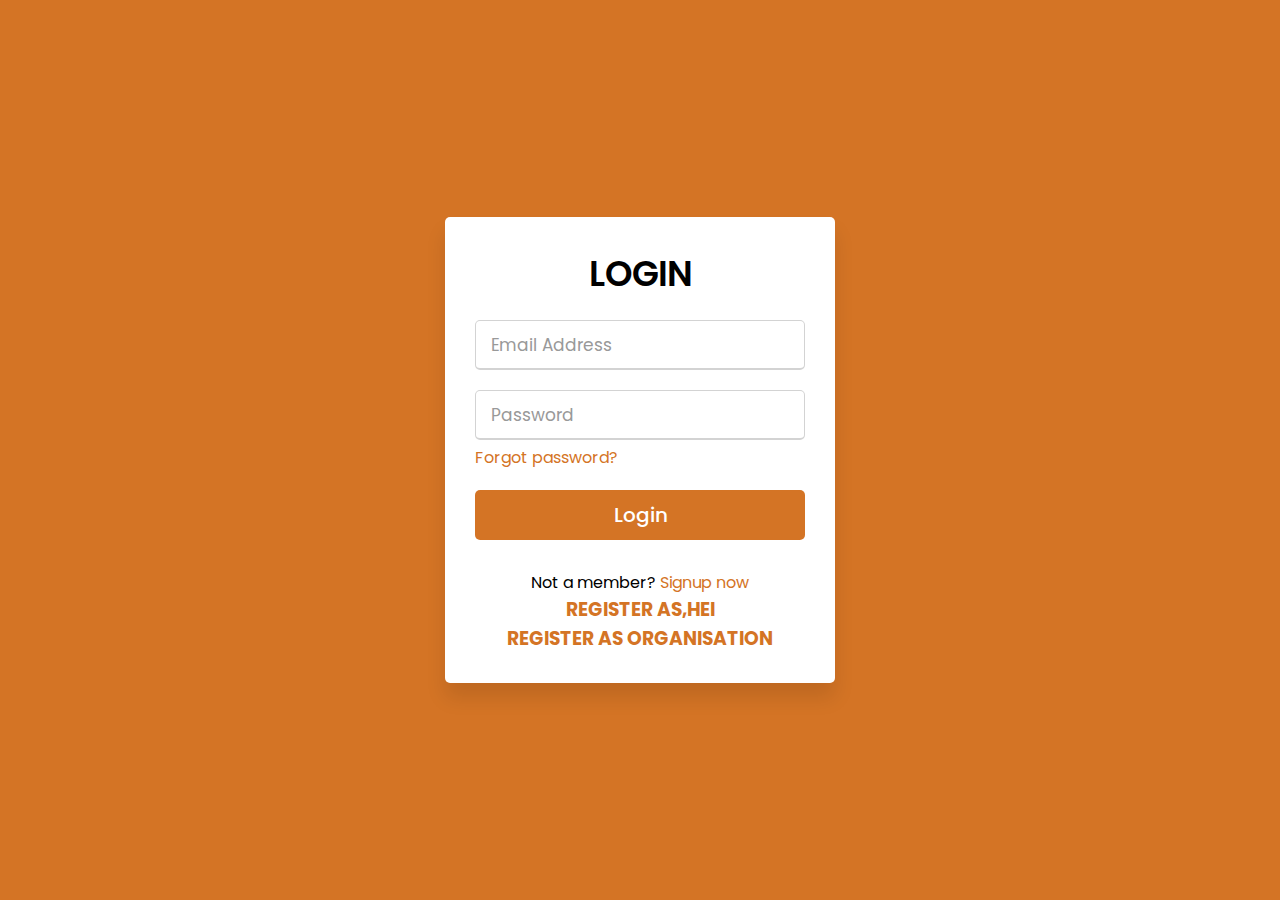
<file: sih2k22/index.html>
<!DOCTYPE html>
<html lang="en" dir="ltr">

<head>
    <meta charset="utf-8">
    <title>LOGIN & REGISTRATION</title>
    <link rel="stylesheet" href="index.css">
    <meta name="viewport" content="width=device-width, initial-scale=1.0">
</head>

<body>
    <div class="wrapper">
        <div class="title-text">
            <div class="title login">
                LOGIN
            </div>
        </div>
        <div class="form-container">
            <div class="form-inner">
                <form action="#" class="login">
                    <div class="field">
                        <input type="text" placeholder="Email Address" required>
                    </div>
                    <div class="field">
                        <input type="password" placeholder="Password" required>
                    </div>
                    <div class="pass-link">
                        <a href="#">Forgot password?</a>
                    </div>
                    <div class="field btn">
                        <div class="btn-layer"></div>
                        <input type="submit" href="HEI.html" value="Login">
                    </div>
                    <div class="signup-link">
                        Not a member? <a href="">Signup now</a><br>
                        <a href="regiterHIE.html">
                            <h3>REGISTER AS,HEI</h3>
                        </a>
                        <a href="registerORG.html">
                            <h3>REGISTER AS ORGANISATION</h3>
                        </a>
                    </div>
            </div>
        </div>
    </div>
    <script>
        const loginText = document.querySelector(".title-text .login");
        const loginForm = document.querySelector("form.login");
        const loginBtn = document.querySelector("regiterHIE.html");
        const loginText = document.querySelector(".title-text .login");
    </script>
</body>

</html>
</file>
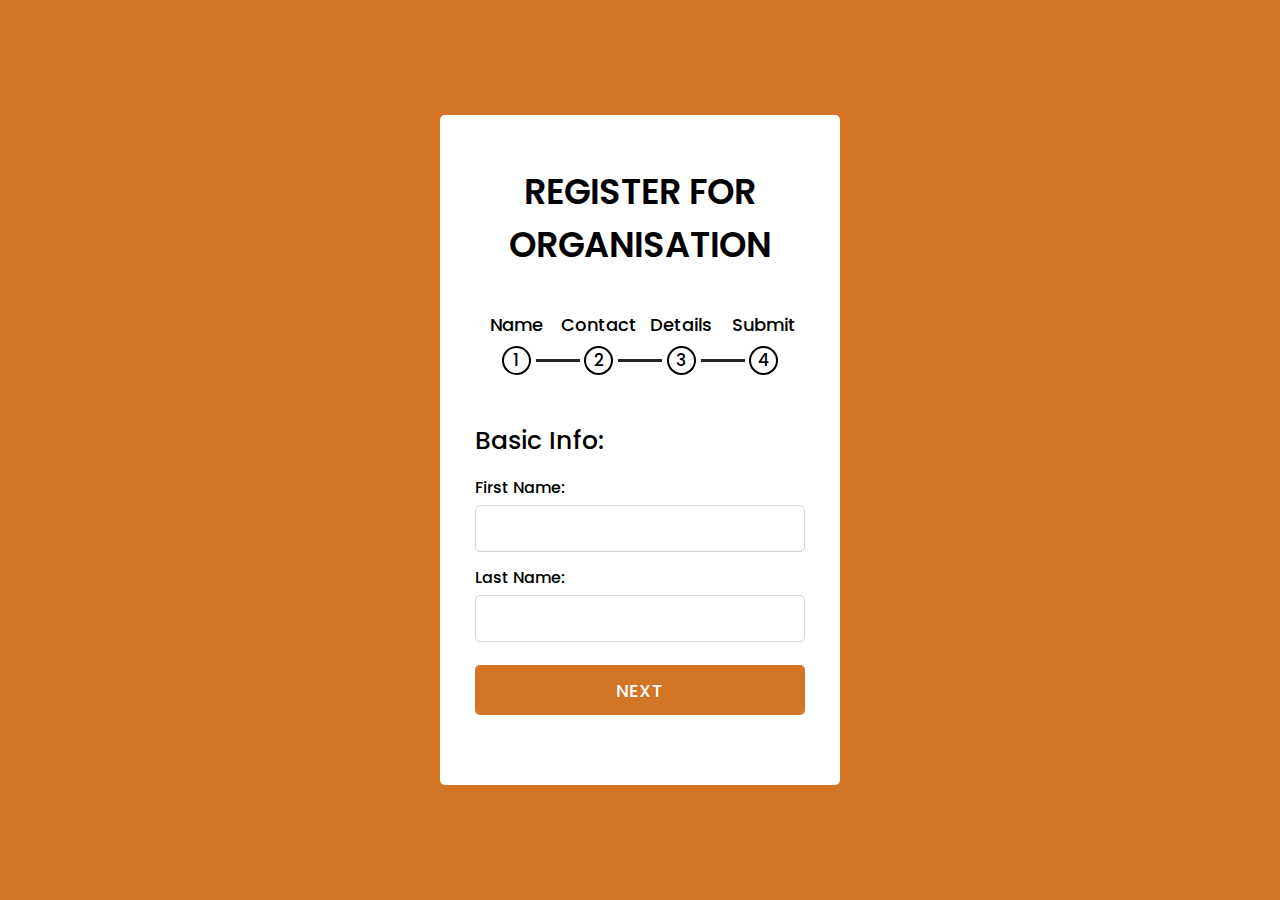
<file: sih2k22/registerORG.html>
<!DOCTYPE html>
<html lang="en" dir="ltr">

<head>
    <meta charset="utf-8">
    <title>FUNDER</title>
    <link rel="stylesheet" href="registerHEI.css">
    <link rel="stylesheet" href="https://cdnjs.cloudflare.com/ajax/libs/font-awesome/5.15.3/css/all.min.css" />
</head>

<body>
    <div class="container">
        <header>REGISTER FOR ORGANISATION</header>
        <div class="progress-bar">
            <div class="step">
                <p>
                    Name
                </p>
                <div class="bullet">
                    <span>1</span>
                </div>
                <div class="check fas fa-check"></div>
            </div>
            <div class="step">
                <p>
                    Contact
                </p>
                <div class="bullet">
                    <span>2</span>
                </div>
                <div class="check fas fa-check"></div>
            </div>
            <div class="step">
                <p>
                    Details
                </p>
                <div class="bullet">
                    <span>3</span>
                </div>
                <div class="check fas fa-check"></div>
            </div>
            <div class="step">
                <p>
                    Submit
                </p>
                <div class="bullet">
                    <span>4</span>
                </div>
                <div class="check fas fa-check"></div>
            </div>
        </div>
        <div class="form-outer">
            <form action="#">
                <div class="page slide-page">
                    <div class="title">
                        Basic Info:
                    </div>
                    <div class="field">
                        <div class="label">
                            First Name:
                        </div>
                        <input type="text">
                    </div>
                    <div class="field">
                        <div class="label">
                            Last Name:
                        </div>
                        <input type="text">
                    </div>
                    <div class="field">
                        <button class="firstNext next">Next</button>
                    </div>
                </div>
                <div class="page">
                    <div class="title">
                        Contact Info:
                    </div>
                    <div class="field">
                        <div class="label">
                            Organisation Email Address:
                        </div>
                        <input type="text">
                    </div>
                    <div class="field">
                        <div class="label">
                            Organisation Phone Number:
                        </div>
                        <input type="Number">
                    </div>
                    <div class="field btns">
                        <button class="prev-1 prev">Previous</button>
                        <button class="next-1 next">Next</button>
                    </div>
                </div>
                <div class="page">
                    <div class="title">
                        Employer id:
                    </div>
                    <div class="field">
                        <div class="label">
                            Role:
                        </div>
                        <input type="text">
                    </div>
                    <div class="field">
                        <div class="label">
                            Gender:
                        </div>
                        <select>
                        <option>Male</option>
                        <option>Female</option>
                        <option>Other</option>
                     </select>
                    </div>
                    <div class="field btns">
                        <button class="prev-2 prev">Previous</button>
                        <button class="next-2 next">Next</button>
                    </div>
                </div>
                <div class="page">
                    <div class="title">
                        Login Details:
                    </div>
                    <div class="field">
                        <div class="label">
                            Username:
                        </div>
                        <input type="text">
                    </div>
                    <div class="field">
                        <div class="label">
                            Password:
                        </div>
                        <input type="password">
                    </div>
                    <div class="field btns">
                        <button class="prev-3 prev">Previous</button>
                        <button class="submit">Submit</button>
                    </div>
                </div>
            </form>
        </div>
    </div>
    <script src="registerHEI.js"></script>
</body>

</html>
</file>
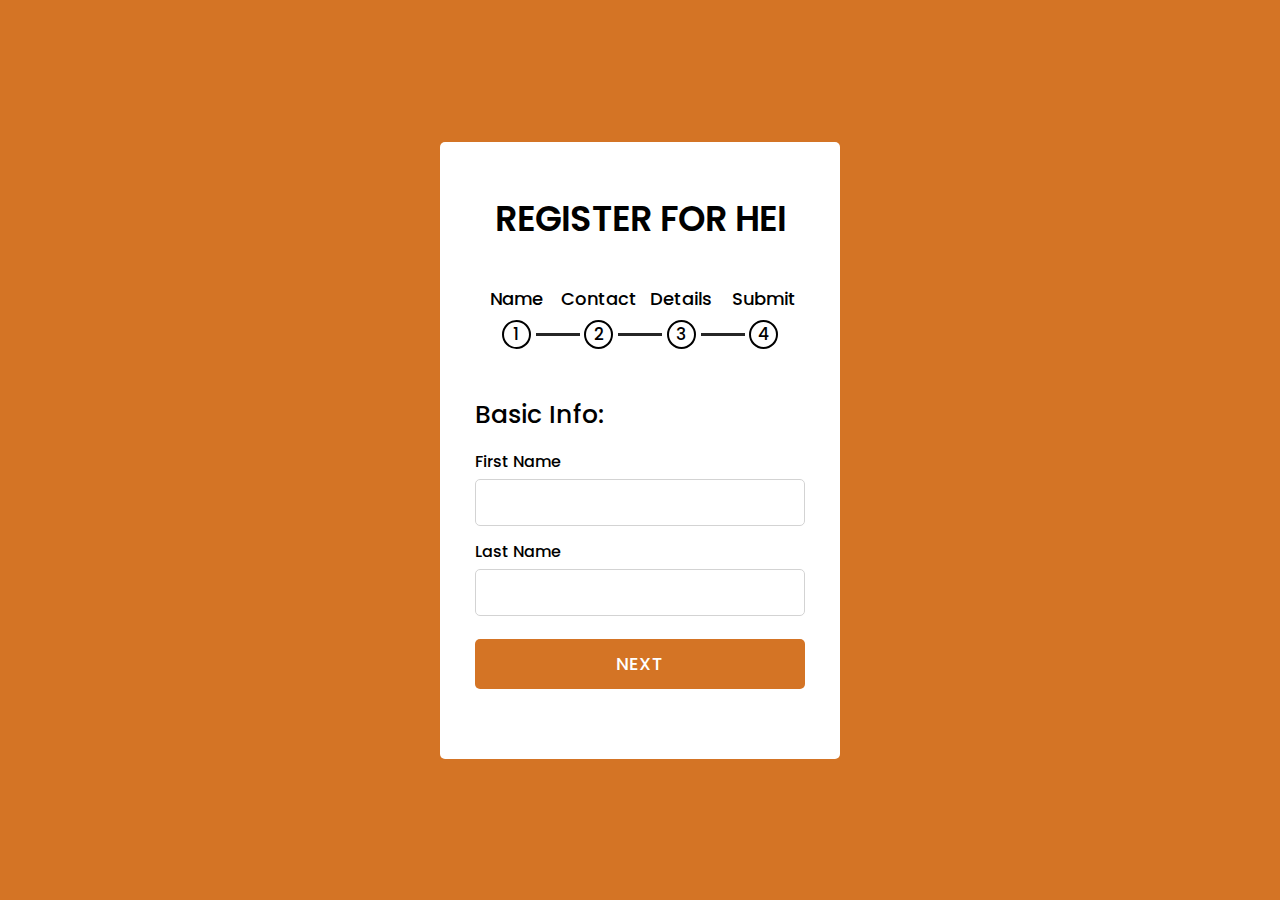
<file: sih2k22/regiterHIE.html>
<!DOCTYPE html>
<html lang="en" dir="ltr">

<head>
    <meta charset="utf-8">
    <title>FUNDER</title>
    <link rel="stylesheet" href="registerHEI.css">
    <link rel="stylesheet" href="https://cdnjs.cloudflare.com/ajax/libs/font-awesome/5.15.3/css/all.min.css" />
</head>

<body>
    <div class="container">
        <header>REGISTER FOR HEI</header>
        <div class="progress-bar">
            <div class="step">
                <p>
                    Name
                </p>
                <div class="bullet">
                    <span>1</span>
                </div>
                <div class="check fas fa-check"></div>
            </div>
            <div class="step">
                <p>
                    Contact
                </p>
                <div class="bullet">
                    <span>2</span>
                </div>
                <div class="check fas fa-check"></div>
            </div>
            <div class="step">
                <p>
                    Details
                </p>
                <div class="bullet">
                    <span>3</span>
                </div>
                <div class="check fas fa-check"></div>
            </div>
            <div class="step">
                <p>
                    Submit
                </p>
                <div class="bullet">
                    <span>4</span>
                </div>
                <div class="check fas fa-check"></div>
            </div>
        </div>
        <div class="form-outer">
            <form action="#">
                <div class="page slide-page">
                    <div class="title">
                        Basic Info:
                    </div>
                    <div class="field">
                        <div class="label">
                            First Name
                        </div>
                        <input type="text">
                    </div>
                    <div class="field">
                        <div class="label">
                            Last Name
                        </div>
                        <input type="text">
                    </div>
                    <div class="field">
                        <button class="firstNext next">Next</button>
                    </div>
                </div>
                <div class="page">
                    <div class="title">
                        Contact Info:
                    </div>
                    <div class="field">
                        <div class="label">
                            Email Address:
                        </div>
                        <input type="text">
                    </div>
                    <div class="field">
                        <div class="label">
                            Phone Number:
                        </div>
                        <input type="Number">
                    </div>
                    <div class="field btns">
                        <button class="prev-1 prev">Previous</button>
                        <button class="next-1 next">Next</button>
                    </div>
                </div>
                <div class="page">
                    <div class="title">
                        Employer id:
                    </div>
                    <div class="field">
                        <div class="label">
                            Role:
                        </div>
                        <input type="text">
                    </div>
                    <div class="field">
                        <div class="label">
                            Gender:
                        </div>
                        <select>
                        <option>Male</option>
                        <option>Female</option>
                        <option>Other</option>
                     </select>
                    </div>
                    <div class="field btns">
                        <button class="prev-2 prev">Previous</button>
                        <button class="next-2 next">Next</button>
                    </div>
                </div>
                <div class="page">
                    <div class="title">
                        Login Details:
                    </div>
                    <div class="field">
                        <div class="label">
                            Username:
                        </div>
                        <input type="text">
                    </div>
                    <div class="field">
                        <div class="label">
                            Password:
                        </div>
                        <input type="password">
                    </div>
                    <div class="field btns">
                        <button class="prev-3 prev">Previous</button>
                        <button class="submit">Submit</button>
                    </div>
                </div>
            </form>
        </div>
    </div>
    <script src="registerHEI.js"></script>
</body>

</html>
</file>
<file: sih2k22/index.css>
@import url('https://fonts.googleapis.com/css?family=Poppins:400,500,600,700&display=swap');
* {
    margin: 0;
    padding: 0;
    box-sizing: border-box;
    font-family: 'Poppins', sans-serif;
}

html,
body {
    display: grid;
    height: 100%;
    width: 100%;
    place-items: center;
    background: -webkit-linear-gradient(left, #d47425, #d47425);
}

::selection {
    background: #d47425;
    color: #fff;
}

.wrapper {
    overflow: hidden;
    max-width: 390px;
    background: #fff;
    padding: 30px;
    border-radius: 5px;
    box-shadow: 0px 15px 20px rgba(0, 0, 0, 0.1);
}

.wrapper .title-text {
    display: flex;
    width: 200%;
}

.wrapper .title {
    width: 50%;
    font-size: 35px;
    font-weight: 600;
    text-align: center;
    transition: all 0.6s cubic-bezier(0.68, -0.55, 0.265, 1.55);
}

.wrapper .slide-controls {
    position: relative;
    display: flex;
    height: 50px;
    width: 100%;
    overflow: hidden;
    margin: 30px 0 10px 0;
    justify-content: space-between;
    border: 1px solid lightgrey;
    border-radius: 5px;
}

.slide-controls .slide {
    height: 100%;
    width: 100%;
    color: #fff;
    font-size: 18px;
    font-weight: 500;
    text-align: center;
    line-height: 48px;
    cursor: pointer;
    z-index: 1;
    transition: all 0.6s ease;
}

.slide-controls label.signup {
    color: #000;
}

.slide-controls .slider-tab {
    position: absolute;
    height: 100%;
    width: 50%;
    left: 0;
    z-index: 0;
    border-radius: 5px;
    background: -webkit-linear-gradient(left, #d47425, #d47425);
    transition: all 0.6s cubic-bezier(0.68, -0.55, 0.265, 1.55);
}

input[type="radio"] {
    display: none;
}

#signup:checked~.slider-tab {
    left: 50%;
}

#signup:checked~label.signup {
    color: #fff;
    cursor: default;
    user-select: none;
}

#signup:checked~label.login {
    color: #000;
}

#login:checked~label.signup {
    color: #000;
}

#login:checked~label.login {
    cursor: default;
    user-select: none;
}

.wrapper .form-container {
    width: 100%;
    overflow: hidden;
}

.form-container .form-inner {
    display: flex;
    width: 200%;
}

.form-container .form-inner form {
    width: 50%;
    transition: all 0.6s cubic-bezier(0.68, -0.55, 0.265, 1.55);
}

.form-inner form .field {
    height: 50px;
    width: 100%;
    margin-top: 20px;
}

.form-inner form .field input {
    height: 100%;
    width: 100%;
    outline: none;
    padding-left: 15px;
    border-radius: 5px;
    border: 1px solid lightgrey;
    border-bottom-width: 2px;
    font-size: 17px;
    transition: all 0.3s ease;
}

.form-inner form .field input:focus {
    border-color: #d47425;
    /* box-shadow: inset 0 0 3px #fb6aae; */
}

.form-inner form .field input::placeholder {
    color: #999;
    transition: all 0.3s ease;
}

form .field input:focus::placeholder {
    color: #b3b3b3;
}

.form-inner form .pass-link {
    margin-top: 5px;
}

.form-inner form .signup-link {
    text-align: center;
    margin-top: 30px;
}

.form-inner form .pass-link a,
.form-inner form .signup-link a {
    color: #d47425;
    text-decoration: none;
}

.form-inner form .pass-link a:hover,
.form-inner form .signup-link a:hover {
    text-decoration: underline;
}

form .btn {
    height: 50px;
    width: 100%;
    border-radius: 5px;
    position: relative;
    overflow: hidden;
}

form .btn .btn-layer {
    height: 100%;
    width: 300%;
    position: absolute;
    left: -100%;
    background: -webkit-linear-gradient(right, #d47425, #d47425, #d47425, #d47425);
    border-radius: 5px;
    transition: all 0.4s ease;
    ;
}

form .btn:hover .btn-layer {
    left: 0;
}

form .btn input[type="submit"] {
    height: 100%;
    width: 100%;
    z-index: 1;
    position: relative;
    background: none;
    border: none;
    color: #fff;
    padding-left: 0;
    border-radius: 5px;
    font-size: 20px;
    font-weight: 500;
    cursor: pointer;
}
</file>
<file: sih2k22/registerHEI.css>
@import url('https://fonts.googleapis.com/css?family=Poppins:400,500,600,700&display=swap');
* {
    margin: 0;
    padding: 0;
    outline: none;
    font-family: 'Poppins', sans-serif;
}

body {
    display: flex;
    align-items: center;
    justify-content: center;
    min-height: 100vh;
    overflow: hidden;
    /* background: url("bg.png"), -webkit-linear-gradient(bottom, #0250c5, #d43f8d); */
    background-color: #d47425;
}

::selection {
    color: #fff;
    background: #d47425;
}

.container {
    width: 330px;
    background: #fff;
    text-align: center;
    border-radius: 5px;
    padding: 50px 35px 10px 35px;
}

.container header {
    font-size: 35px;
    font-weight: 600;
    margin: 0 0 30px 0;
}

.container .form-outer {
    width: 100%;
    overflow: hidden;
}

.container .form-outer form {
    display: flex;
    width: 400%;
}

.form-outer form .page {
    width: 25%;
    transition: margin-left 0.3s ease-in-out;
}

.form-outer form .page .title {
    text-align: left;
    font-size: 25px;
    font-weight: 500;
}

.form-outer form .page .field {
    width: 330px;
    height: 45px;
    margin: 45px 0;
    display: flex;
    position: relative;
}

form .page .field .label {
    position: absolute;
    top: -30px;
    font-weight: 500;
}

form .page .field input {
    height: 100%;
    width: 100%;
    border: 1px solid lightgrey;
    border-radius: 5px;
    padding-left: 15px;
    font-size: 18px;
}

form .page .field select {
    width: 100%;
    padding-left: 10px;
    font-size: 17px;
    font-weight: 500;
}

form .page .field button {
    width: 100%;
    height: calc(100% + 5px);
    border: none;
    background: #d47425;
    margin-top: -20px;
    border-radius: 5px;
    color: #fff;
    cursor: pointer;
    font-size: 18px;
    font-weight: 500;
    letter-spacing: 1px;
    text-transform: uppercase;
    transition: 0.5s ease;
}

form .page .field button:hover {
    background: #000;
}

form .page .btns button {
    margin-top: -20px!important;
}

form .page .btns button.prev {
    margin-right: 3px;
    font-size: 17px;
}

form .page .btns button.next {
    margin-left: 3px;
}

.container .progress-bar {
    display: flex;
    margin: 40px 0;
    user-select: none;
}

.container .progress-bar .step {
    text-align: center;
    width: 100%;
    position: relative;
}

.container .progress-bar .step p {
    font-weight: 500;
    font-size: 18px;
    color: #000;
    margin-bottom: 8px;
}

.progress-bar .step .bullet {
    height: 25px;
    width: 25px;
    border: 2px solid #000;
    display: inline-block;
    border-radius: 50%;
    position: relative;
    transition: 0.2s;
    font-weight: 500;
    font-size: 17px;
    line-height: 25px;
}

.progress-bar .step .bullet.active {
    border-color: #d47425;
    background: #d47425;
}

.progress-bar .step .bullet span {
    position: absolute;
    left: 50%;
    transform: translateX(-50%);
}

.progress-bar .step .bullet.active span {
    display: none;
}

.progress-bar .step .bullet:before,
.progress-bar .step .bullet:after {
    position: absolute;
    content: '';
    bottom: 11px;
    right: -51px;
    height: 3px;
    width: 44px;
    background: #262626;
}

.progress-bar .step .bullet.active:after {
    background: #d47425;
    transform: scaleX(0);
    transform-origin: left;
    animation: animate 0.3s linear forwards;
}

@keyframes animate {
    100% {
        transform: scaleX(1);
    }
}

.progress-bar .step:last-child .bullet:before,
.progress-bar .step:last-child .bullet:after {
    display: none;
}

.progress-bar .step p.active {
    color: #d47425;
    transition: 0.2s linear;
}

.progress-bar .step .check {
    position: absolute;
    left: 50%;
    top: 70%;
    font-size: 15px;
    transform: translate(-50%, -50%);
    display: none;
}

.progress-bar .step .check.active {
    display: block;
    color: #fff;
}
</file>
